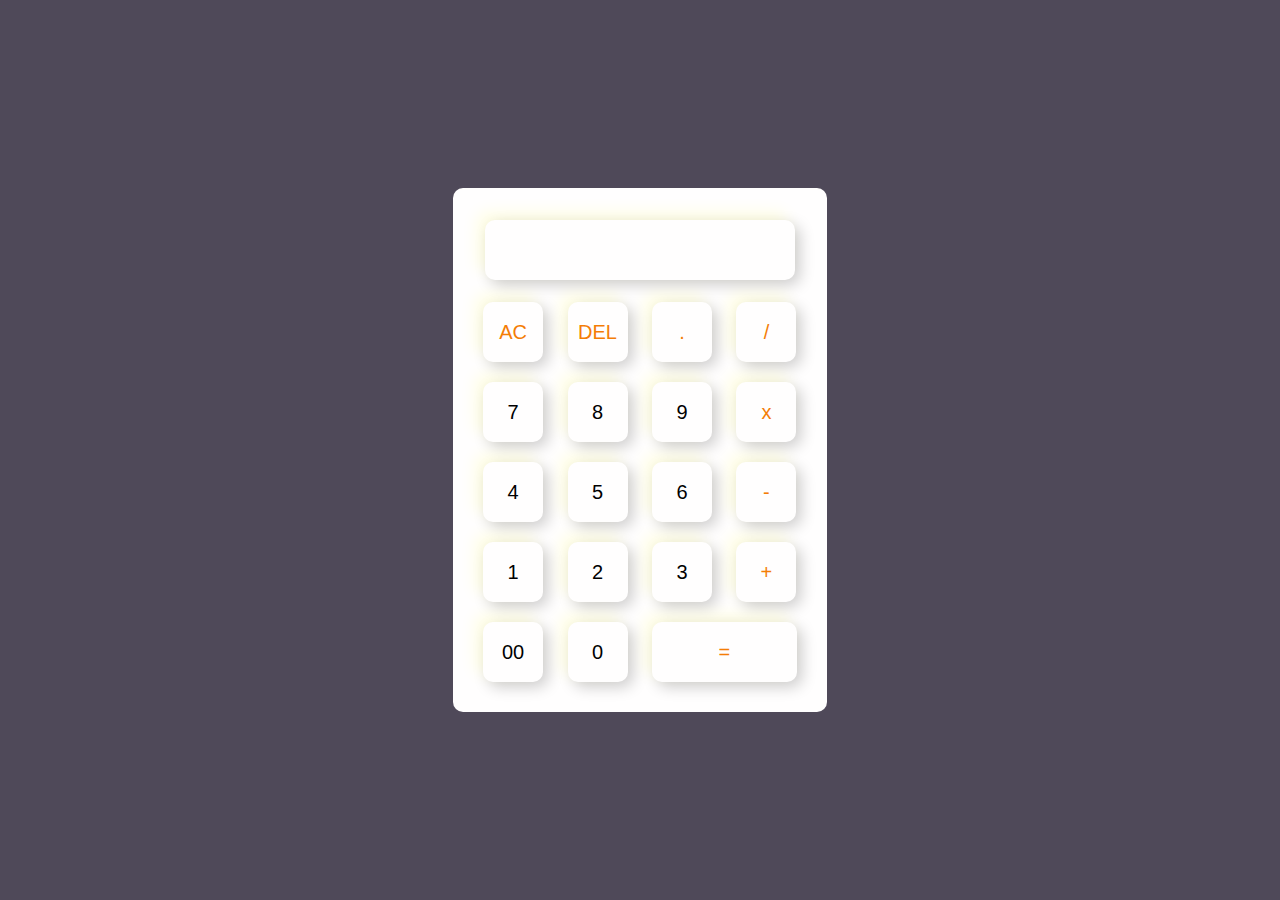
<file: CALCULATOR/index.html>
<!DOCTYPE html>
<html>
    <head>
        <title>calculator</title>
        <link rel="stylesheet" href="style.css">
        <link rel="icon" href="calcicon.png">
    </head>
    <body>
        <div class="calc">
            <div class="calc1">
                <form>
                    <div class="show">
                        <input type="text" name="show">
                    </div> 
                    <div>
                        <input type="button" value="AC" onclick="show.value=''" class="op">
                        <input type="button" value="DEL" onclick="show.value= show.value.toString().slice
                        (0,-1)" class="op">
                        <input type="button" value="." onclick="show.value+='.'" class="op">
                        <input type="button" value="/" onclick="show.value+='/'" class="op">
                    </div>
                    <div>
                        <input type="button" value="7" onclick="show.value+='7'">
                        <input type="button" value="8" onclick="show.value+='8'">
                        <input type="button" value="9" onclick="show.value+='9'">
                        <input type="button" value="x" onclick="show.value+='*'" class="op">
                    </div>                   
                    <div>
                        <input type="button" value="4" onclick="show.value+='4'">
                        <input type="button" value="5" onclick="show.value+='5'">
                        <input type="button" value="6" onclick="show.value+='6'">
                        <input type="button" value="-" onclick="show.value+='-'" class="op">
                    </div>
                    <div>
                        <input type="button" value="1" onclick="show.value+='1'">
                        <input type="button" value="2" onclick="show.value+='2'">
                        <input type="button" value="3" onclick="show.value+='3'">
                        <input type="button" value="+" onclick="show.value+='+'"class="op">
                    </div>
                    <div>
                        <input type="button" value="00" onclick="show.value+='00'">
                        <input type="button" value="0"  onclick="show.value+='0'">
                        <input type="button" value="=" onclick="show.value=eval(show.value)"
                        class="equal op"> 
                    </div>
                </form>
            </div>
        </div>
    </body>
</html>
</file>
<file: CALCULATOR/style.css>
* {
  margin: 0;
  padding: 0;
  font-family: Arial, Helvetica, sans-serif;
  box-sizing: border-box;
}
.calc {
  width: 100%;
  height: 100vh;
  background-color: rgba(10, 1, 23, 0.719);
  display: flex;
  align-items: center;
  justify-content: center;
}
.calc1 {
  background-color: rgb(255, 254, 254);
  padding: 20px;
  border-radius: 10px;
}
.calc1 form input {
  border: 0;
  outline: 0;
  width: 60px;
  height: 60px;
  border-radius: 10px;
  background-color: transparent;
  box-shadow: -8px -8px 15px rgba(255, 255, 0, 0.1),
    5px 5px 15px rgba(0, 0, 0, 0.2);
  font-size: 20px;
  color: black;
  cursor: pointer;
  margin: 10px;
}
form .show {
  display: flex;
  justify-content: flex-end;
  margin: 2px;
}
form .show input {
  text-align: right;
  flex: 1;
  font-size: 45px;
  box-shadow: none;
  box-shadow: -8px -8px 15px rgba(255, 255, 0, 0.1),
    5px 5px 15px rgba(0, 0, 0, 0.2);
}
form input.equal {
  width: 145px;
}
form input.op {
  color: rgb(244, 125, 6);
}
</file>
